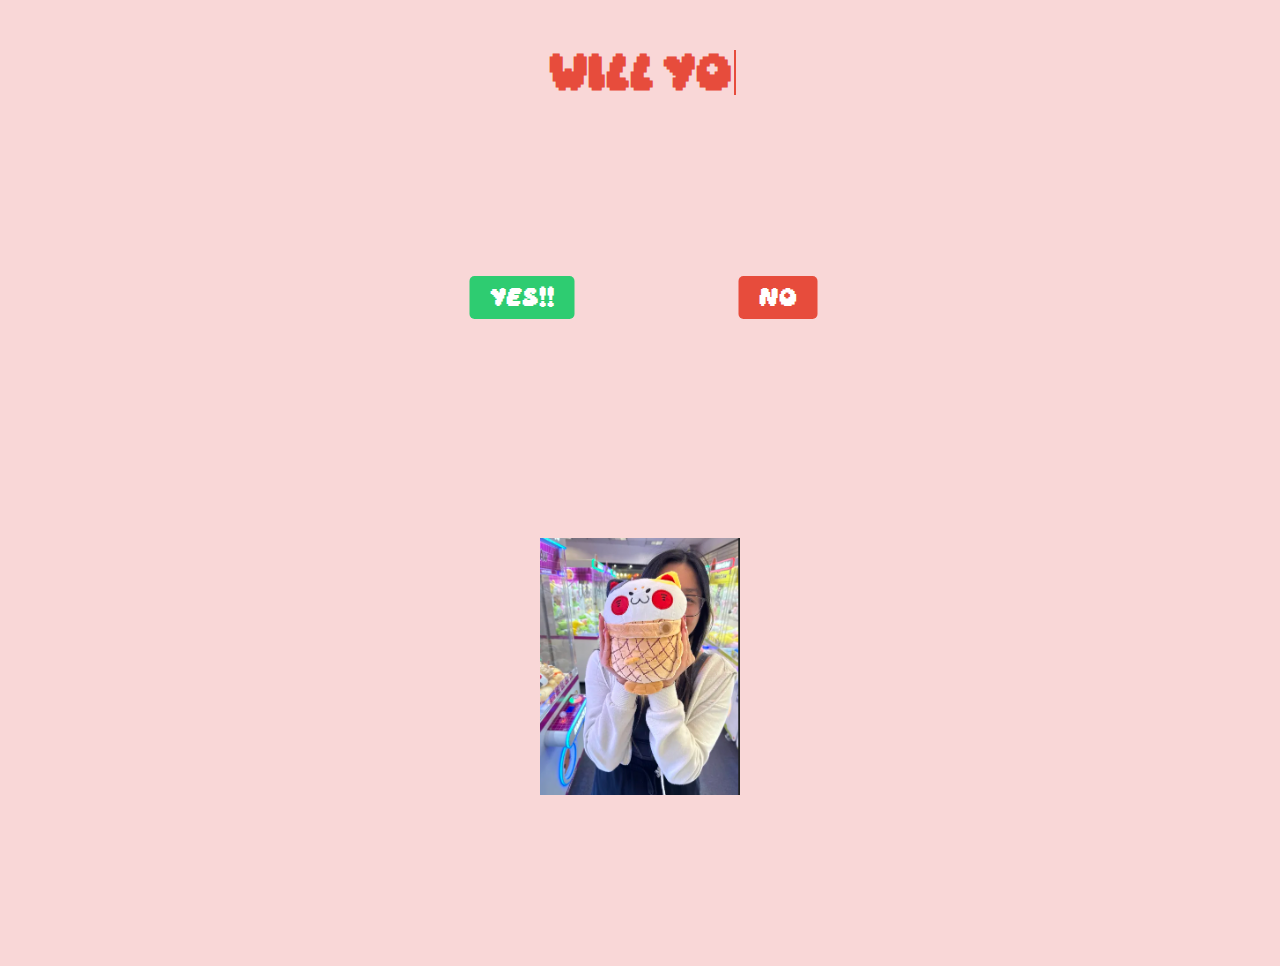
<file: index.html>
<!DOCTYPE html>
<html lang="en">
<head>
  <meta charset="UTF-8">
  <meta name="viewport" content="width=device-width, initial-scale=1.0">
  <title>Valentine's Day</title>
  <link rel="stylesheet" href="style.css">
  
</head>
<body>
  <!-- Main Page -->
  <div id="main-page">
    <h1 id="question-text">will you be my valentine my love?</h1>
    <div class="button-container">
      <a href="yes.html" id="yes-button" class="button-link">yes!!</a>
      <button id="no-button">No</button>
    </div>
    <div class="image-placeholder">
      
      <img id='mood-image' src='happiestanh.png' alt="answer me.">
    </div>
  </div>

  <script>
    
    const noButton = document.getElementById('no-button');
    const yesButton = document.getElementById('yes-button');
    const questionText = document.getElementById('question-text');
    const moodImage = document.getElementById('mood-image');

    let noClickCount = 0;

    const questionTexts = [
      "you sure?",
      "no doubts?",
      "I'll let you think again.",
      "This is your final chance.",
      "my poor little heart...",
      "big choice to make."
    ];
    const imageSources = [
    'happyanh.png',
    'neturalanh.png',
    'sad anh.png',
    'sadanh2.png',
    'cozyanh.png',


    ]
    noButton.addEventListener('click', () => {
      noClickCount++;

      if (noClickCount <= questionTexts.length) {
        questionText.textContent = questionTexts[noClickCount - 1];
        moodImage.src = imageSources[noClickCount - 1];
      } else {
        questionText.textContent = "please reconsider...";
        moodImage.src = imageSources[imageSources.length - 1];
      }

      const yesScale = Math.pow(1.3, noClickCount);
      yesButton.style.fontSize = `${16 * yesScale}px`;
      yesButton.style.transform = `translateX(-50%) scale(${yesScale})`;

      const noScale = 1 - (noClickCount * 0.1);
      noButton.style.fontSize = `${16 * noScale}px`;
      noButton.style.transform = `translateX(-50%) scale(${noScale})`;

      if (noScale <= 0.5) {
        noButton.style.fontSize = '8px';
        noButton.style.transform = 'translateX(-50%) scale(0.5)';
      }

      if (noClickCount === 5) {
        setTimeout(() => {
          yesButton.style.transition = 'left 0.3s ease';
          yesButton.style.left = 'calc(50% - 100px)';
          setTimeout(() => {
            yesButton.style.left = 'calc(50% + 500px)';
            noButton.style.left = 'calc(50% + 1200px)';
            setTimeout(() => {
              yesButton.style.left = '50%';
              
              noButton.style.display = 'none';
            }, 500);
          }, 300);
        }, 100);
      }
    });
    document.addEventListener('DOMContentLoaded', function() {
    const title = document.getElementById('question-text');
    const text = title.innerText;
    title.innerHTML = '';
    
    let charIndex = 0;
    function typeWriter() {
      if (charIndex < text.length) {
        const char = text[charIndex] === ' ' ? '&nbsp;' : text[charIndex];
        title.innerHTML += char;
        charIndex++;
        setTimeout(typeWriter, 100);
      }
    }
    
    typeWriter();
  });
  </script>
</body>
</html>
</file>
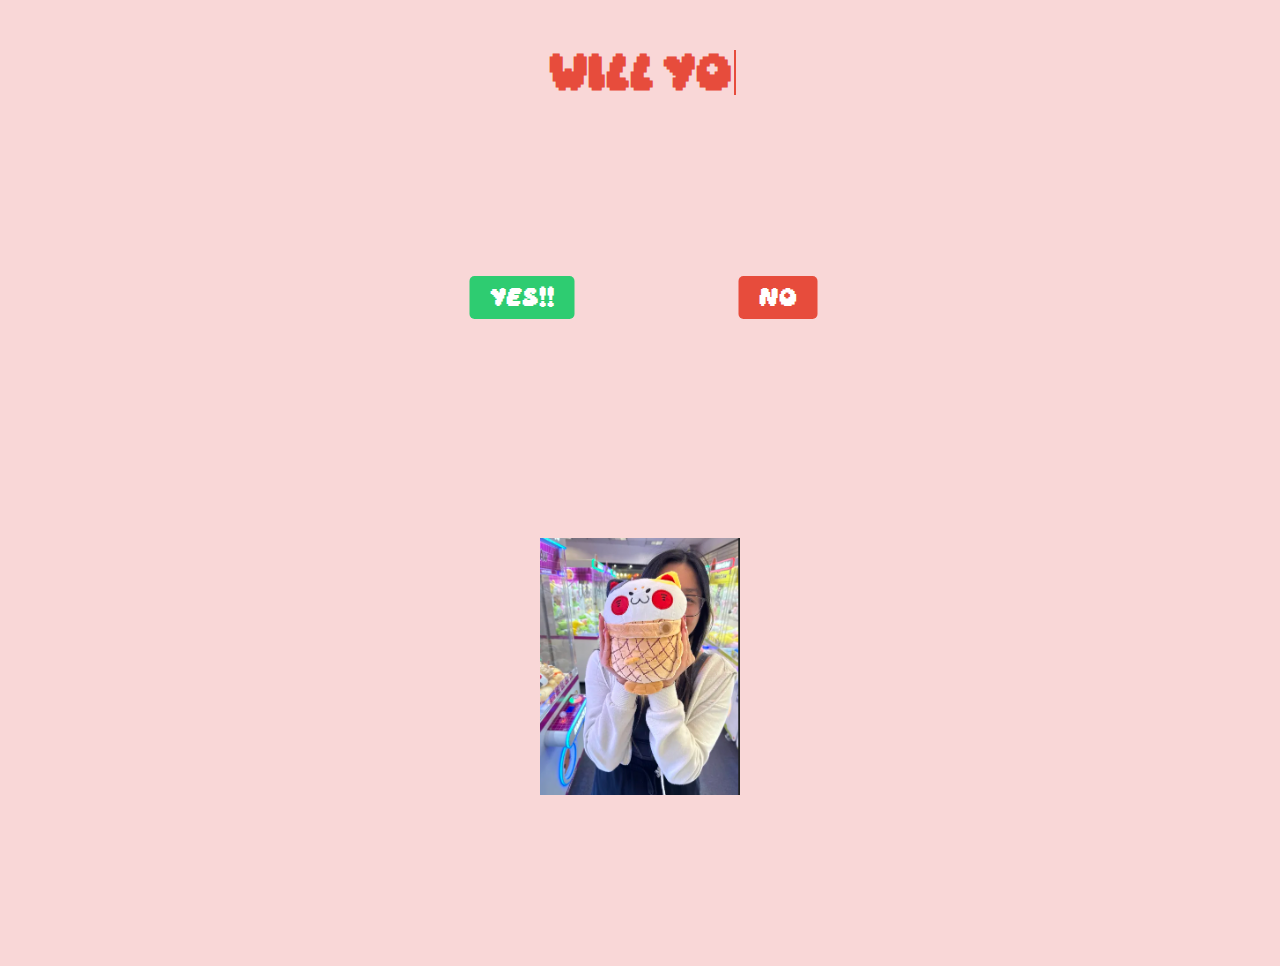
<file: WillYouBeMyValentine.html>
<!DOCTYPE html>
<html lang="en">
<head>
  <meta charset="UTF-8">
  <meta name="viewport" content="width=device-width, initial-scale=1.0">
  <title>Valentine's Day</title>
  <link rel="stylesheet" href="style.css">
  
</head>
<body>
  <!-- Main Page -->
  <div id="main-page">
    <h1 id="question-text">will you be my valentine my love?</h1>
    <div class="button-container">
      <a href="yes.html" id="yes-button" class="button-link">yes!!</a>
      <button id="no-button">No</button>
    </div>
    <div class="image-placeholder">
      
      <img id='mood-image' src='happiestanh.png' alt="answer me.">
    </div>
  </div>

  <script>
    
    const noButton = document.getElementById('no-button');
    const yesButton = document.getElementById('yes-button');
    const questionText = document.getElementById('question-text');
    const moodImage = document.getElementById('mood-image');

    let noClickCount = 0;

    const questionTexts = [
      "you sure?",
      "no doubts?",
      "I'll let you think again.",
      "This is your final chance.",
      "my poor little heart...",
      "big choice to make."
    ];
    const imageSources = [
    'happyanh.png',
    'neturalanh.png',
    'sad anh.png',
    'sadanh2.png',
    'cozyanh.png',


    ]
    noButton.addEventListener('click', () => {
      noClickCount++;

      if (noClickCount <= questionTexts.length) {
        questionText.textContent = questionTexts[noClickCount - 1];
        moodImage.src = imageSources[noClickCount - 1];
      } else {
        questionText.textContent = "please reconsider...";
        moodImage.src = imageSources[imageSources.length - 1];
      }

      const yesScale = Math.pow(1.3, noClickCount);
      yesButton.style.fontSize = `${16 * yesScale}px`;
      yesButton.style.transform = `translateX(-50%) scale(${yesScale})`;

      const noScale = 1 - (noClickCount * 0.1);
      noButton.style.fontSize = `${16 * noScale}px`;
      noButton.style.transform = `translateX(-50%) scale(${noScale})`;

      if (noScale <= 0.5) {
        noButton.style.fontSize = '8px';
        noButton.style.transform = 'translateX(-50%) scale(0.5)';
      }

      if (noClickCount === 5) {
        setTimeout(() => {
          yesButton.style.transition = 'left 0.3s ease';
          yesButton.style.left = 'calc(50% - 100px)';
          setTimeout(() => {
            yesButton.style.left = 'calc(50% + 500px)';
            noButton.style.left = 'calc(50% + 1200px)';
            setTimeout(() => {
              yesButton.style.left = '50%';
              
              noButton.style.display = 'none';
            }, 500);
          }, 300);
        }, 100);
      }
    });
    document.addEventListener('DOMContentLoaded', function() {
    const title = document.getElementById('question-text');
    const text = title.innerText;
    title.innerHTML = '';
    
    let charIndex = 0;
    function typeWriter() {
      if (charIndex < text.length) {
        const char = text[charIndex] === ' ' ? '&nbsp;' : text[charIndex];
        title.innerHTML += char;
        charIndex++;
        setTimeout(typeWriter, 100);
      }
    }
    
    typeWriter();
  });
  </script>
</body>
</html>
</file>
<file: style.css>
@font-face {
    font-family: Daydreams;
    src: url(Daydream.ttf);
  }
    body {
      font-family: Daydreams, sans-serif;
      text-align: center;
      margin: 0;
      padding: 0;
      background-color: #f9d7d7;
    }

    h1 {
    margin-top: 50px;
    color: #e74c3c;
    font-family: 'Daydreams', sans-serif;
    display: inline-block;
    position: relative;
  }
  h1::after {
    content: '';
    position: absolute;
    right: -4px;
    top: 0;
    height: 100%;
    width: 2px;
    background-color: #e74c3c;
    animation: blink-caret .75s step-end infinite;
  }
    .button-container {
      margin-top: 150px;
      position: relative; 
      height: 100px; 
    }

    button, .button-link {
      margin: 10px;
      padding: 10px 20px;
      font-size: 16px;
      border: none;
      font-family: 'Daydreams', sans-serif;
      border-radius: 5px;
      cursor: pointer;
      transition: transform 0.3s ease, font-size 0.3s ease, left 0.5s ease;
      position: absolute;
      top: 0;
      text-decoration: none;
      display: inline-block;
    }

    #yes-button {
      background-color: #2ecc71;
      font-family: 'Daydreams', sans-serif;
      color: white;
      left: 40%; 
      transform: translateX(-50%);
    }

    #no-button {
      background-color: #e74c3c;
      font-family: 'Daydreams', sans-serif;
      color: white;
      left: 60%; 
      transform: translateX(-50%);
    }

    .image-placeholder {
      margin-top: 200px;
      width: 200px;
      height: 200px;

      margin-left: auto;
      margin-right: auto;
 
      display: flex;
      align-items: center;
      justify-content: center;
      font-size: 14px;
      color: #aaa;
    }

    .hidden {
      display: none;
    }

    .result-page {
      display: none;
      flex-direction: column;
      align-items: center;
      justify-content: center;
      height: 100vh;
    }

    .result-page img {
      max-width: 300px;
      margin-bottom: 20px;
    }

    .text-block {
      font-size: 18px;
      color: #333;
      margin-top: 20px;
    }
    .image-placeholder img {
    width: 200px;
    height: auto;

    }
    @keyframes typing {
        from { width: 0 }
        to { width: 100% }
      }

      @keyframes blink-caret {
    from, to { background-color: transparent }
    50% { background-color: #e74c3c; }
  }
   
  body {
    font-family: Arial, sans-serif;
    text-align: center;
    margin: 0;
    padding: 0;
    background-color: #f9d7d7;
    overflow: hidden;
  }
  
  #confetti-canvas {
    position: fixed;
    top: 0;
    left: 0;
    width: 100%;
    height: 100%;
    pointer-events: none;
    z-index: 1;
  }

  .content {
    position: relative;
    z-index: 2;
  }

  .text-block {
    font-size: 18px;
    font-family: 'Daydreams', sans-serif;
    color: #333;
    margin-top: 20px;
    animation: fadeIn 1s ease-in;
  }

  .image-placeholder {
    margin-top: 200px;
    width: 200px;
    height: 200px;
    margin-bottom: 200px;

    margin-left: auto;
    margin-right: auto;

    display: flex;
    align-items: center;
    justify-content: center;
    font-size: 14px;
    color: #aaa;
    animation: fadeIn 1s ease-in;
  }

  .text-block {
    font-size: 18px;
    color: #333;
    margin-top: 20px;
    animation: fadeIn 1s ease-in;
  }

  @keyframes popIn {
    0% {
      transform: scale(0);
      opacity: 0;
    }
    80% {
      transform: scale(1.1);
    }
    100% {
      transform: scale(1);
      opacity: 1;
    }
  }

  @keyframes fadeIn {
    0% {
      opacity: 0;
      transform: translateY(20px);
    }
    100% {
      opacity: 1;
      transform: translateY(0);
    }
  }
</file>
